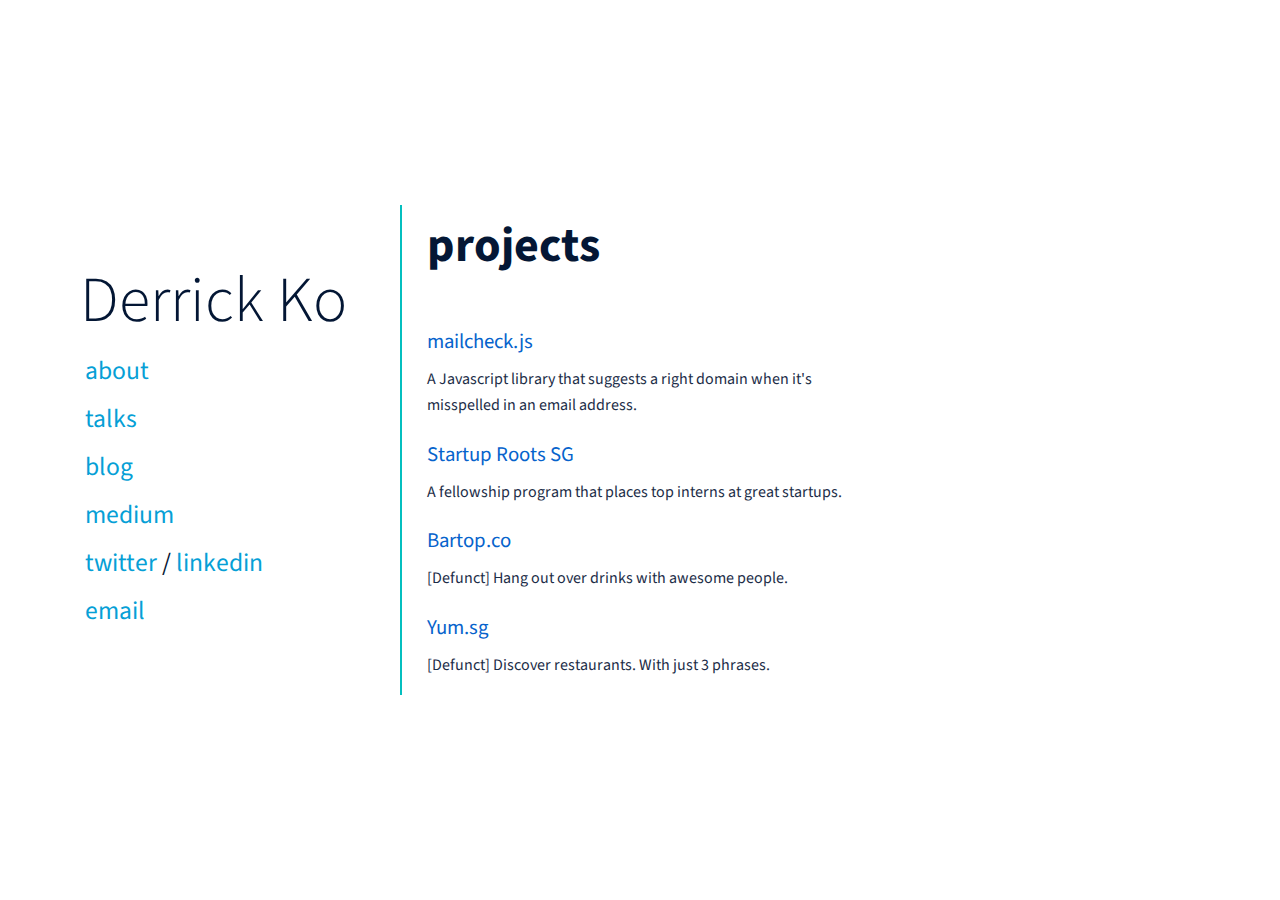
<file: projects.html>
<!doctype html>
<!-- paulirish.com/2008/conditional-stylesheets-vs-css-hacks-answer-neither/ -->
<!--[if lt IE 7]> <html class="no-js lt-ie9 lt-ie8 lt-ie7" lang="en"> <![endif]-->
<!--[if IE 7]>    <html class="no-js lt-ie9 lt-ie8" lang="en"> <![endif]-->
<!--[if IE 8]>    <html class="no-js lt-ie9" lang="en"> <![endif]-->
<!-- Consider adding a manifest.appcache: h5bp.com/d/Offline -->
<!--[if gt IE 8]><!--> <html class="no-js" lang="en"> <!--<![endif]-->
<head>
  <meta charset="utf-8">

  <!-- Use the .htaccess and remove these lines to avoid edge case issues.
       More info: h5bp.com/i/378 -->
  <meta http-equiv="X-UA-Compatible" content="IE=edge,chrome=1">

  <title>Derrick Ko |   Projects
</title>
  <meta name="description" content="Derrick Ko - Founder of Spin">

  <!-- Mobile viewport optimized: h5bp.com/viewport -->
  <meta name="viewport" content="width=device-width">

  <!-- Place favicon.ico and apple-touch-icon.png in the root directory: mathiasbynens.be/notes/touch-icons -->

  <link rel="stylesheet" href="css/style.css">

  <!-- More ideas for your <head> here: h5bp.com/d/head-Tips -->

  <!-- All JavaScript at the bottom, except this Modernizr build.
       Modernizr enables HTML5 elements & feature detects for optimal performance.
       Create your own custom Modernizr build: www.modernizr.com/download/ -->
  <script src="javascript/libs/modernizr-2.5.3.min.js"></script>
  <link href='http://fonts.googleapis.com/css?family=Source+Sans+Pro:300,400,600' rel='stylesheet' type='text/css'>
</head>
<body>
  <div role="main">
    <div class="left">
      <article id="splash">
        <section>
          <h1>Derrick Ko</h1>
          <ul id="menu">
            <li><a href="/">about</a></li>
            <li><a href="/talks.html">talks</a></li>
            <li><a href="https://blog.derrickko.com">blog</a></li>
            <li><a href="https://medium.com/@derrickko">medium</a></li>
            <li><a target="_blank" href="https://twitter.com/derrickko">twitter</a> / <a target="_blank" href="http://linkedin.com/in/derrickk">linkedin</a></li>
            <li><a href="mailto:hello@derrickko.com?subject=Hello%21">email</a>
          </ul>
        </section>
      </article>
    </div>
    <div class="right">
      <article id="content-body">
        <section>
          <div id="content" style="display:none">
            
<h2>projects</h2>

<ul class="bare">
  <li>
    <h4><a target="_blank" href="https://github.com/Kicksend/mailcheck">mailcheck.js</a></h4>
    <p>A Javascript library that suggests a right domain when it's misspelled in an email address.</p>
  </li>
  <li>
    <h4>
      <a target="_blank" href="http://sg.startuproots.org">Startup</a>
      <a target="_blank" href="http://www.motochan.com/category/startup-roots/">Roots</a>
      <a target="_blank" href="http://e27.sg/2011/03/03/students-need-more-startup-exposure-says-startup-roots-sg-founder/">SG</a>
    </h4>
    <p>A fellowship program that places top interns at great startups.</p>
  </li>
  <li>
    <h4><a target="_blank" href="http://bartop.co">Bartop.co</a></h4>
    <p>[Defunct] Hang out over drinks with awesome people.</p>
  </li>
  <li>
    <h4><a target="_blank" href="http://yum.sg">Yum.sg</a></h4>
    <p>[Defunct] Discover restaurants. With just 3 phrases.</p>
  </li>
</ul>

          </div>
        </section>
      </article>
    </div>
  </div>

  <!-- JavaScript at the bottom for fast page loading -->

  <!-- Grab Google CDN's jQuery, with a protocol relative URL; fall back to local if offline -->
  <script src="//ajax.googleapis.com/ajax/libs/jquery/1.8.0/jquery.min.js"></script>
  <script>window.jQuery || document.write('<script src="javascript/libs/jquery-1.8.0.min.js"><\/script>')</script>

  <!-- scripts concatenated and minified via build script -->
  <script src="javascript/plugins.js"></script>
  <script src="javascript/script.js"></script>
  <!-- end scripts -->

  <!-- Asynchronous Google Analytics snippet. Change UA-XXXXX-X to be your site's ID.
       mathiasbynens.be/notes/async-analytics-snippet -->
  <script>
    var _gaq=[['_setAccount','UA-34344779-1'],['_trackPageview']];
    (function(d,t){var g=d.createElement(t),s=d.getElementsByTagName(t)[0];
    g.src=('https:'==location.protocol?'//ssl':'//www')+'.google-analytics.com/ga.js';
    s.parentNode.insertBefore(g,s)}(document,'script'));
  </script>
</body>
</html>
</file>
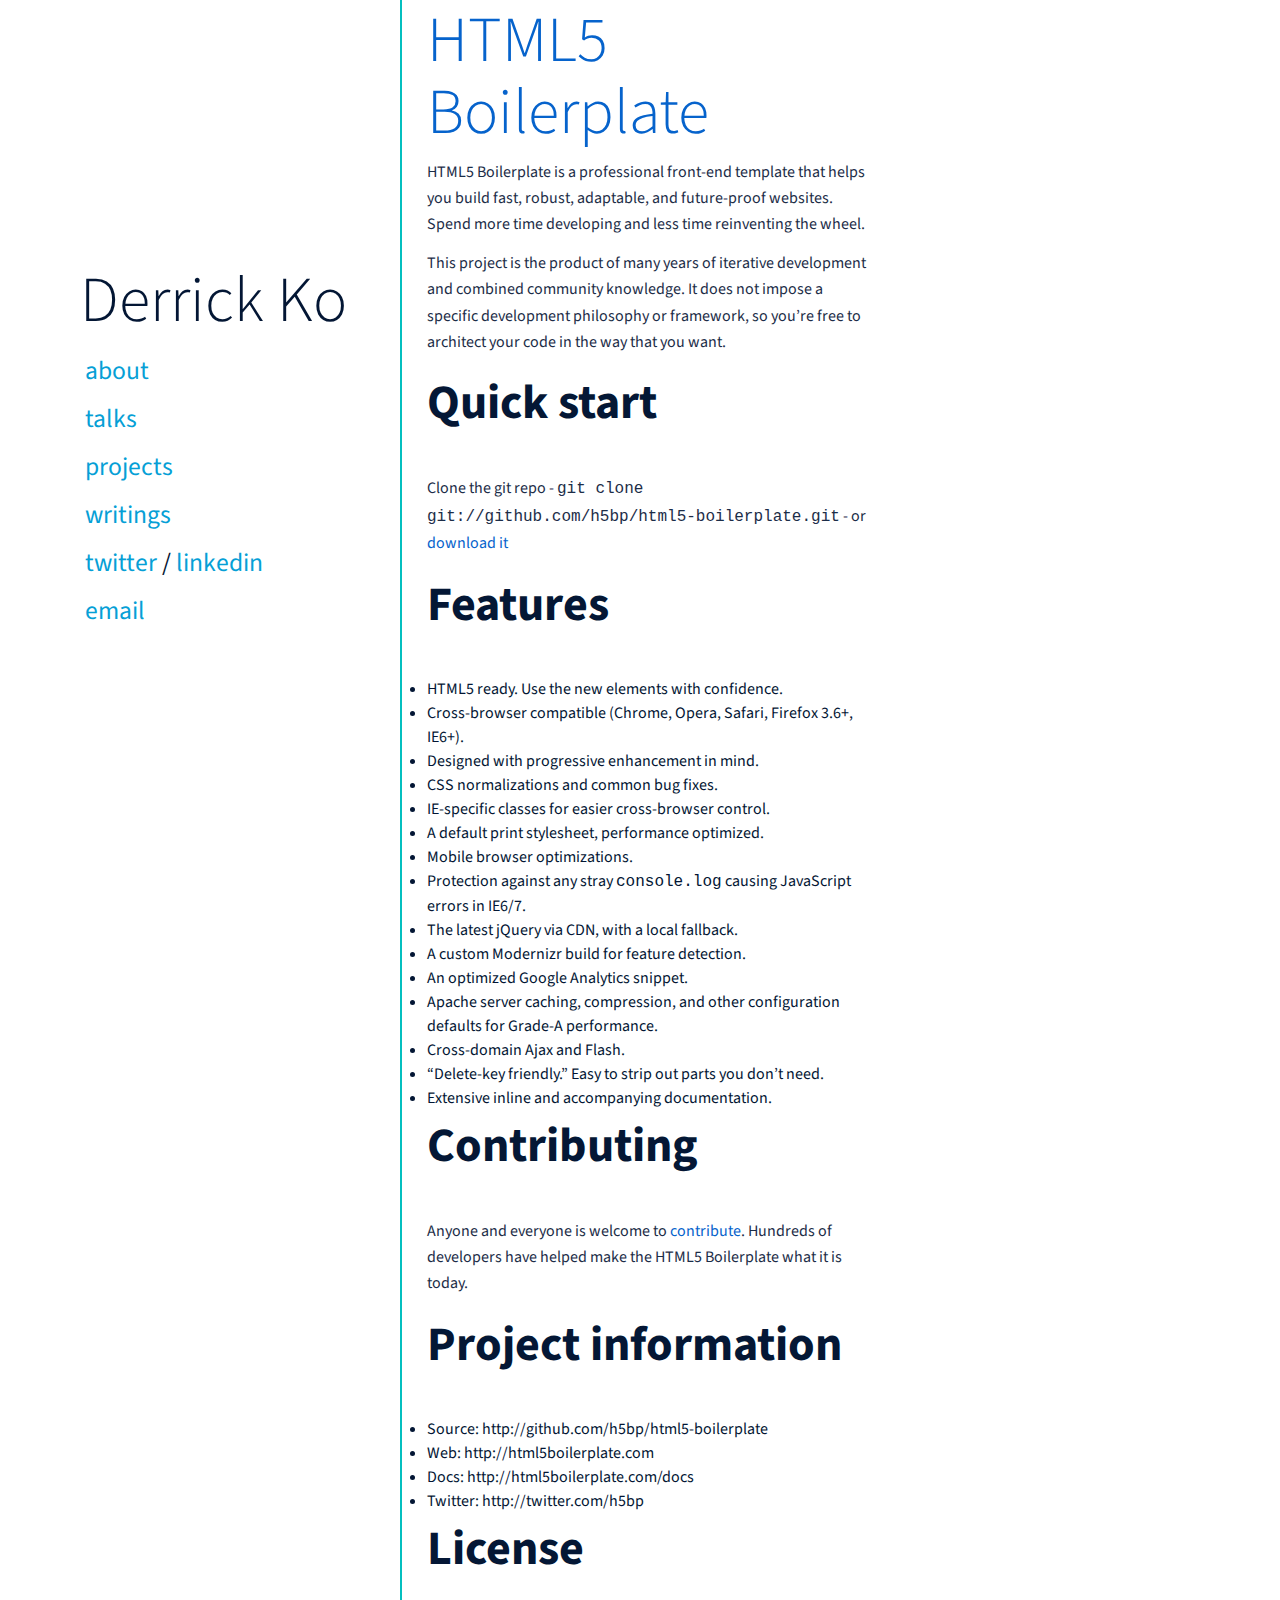
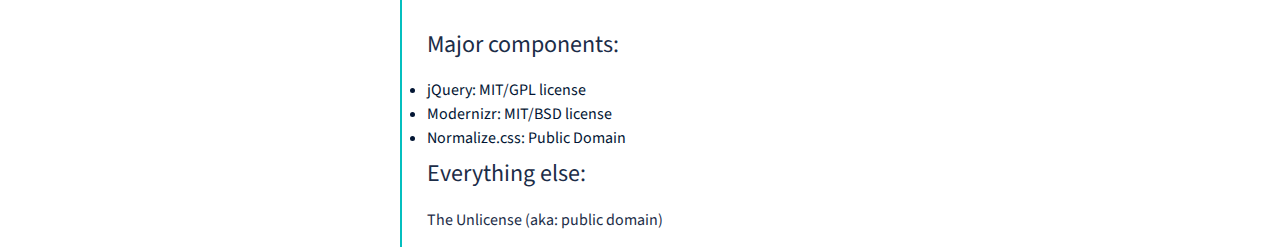
<file: README.html>
<!doctype html>
<!-- paulirish.com/2008/conditional-stylesheets-vs-css-hacks-answer-neither/ -->
<!--[if lt IE 7]> <html class="no-js lt-ie9 lt-ie8 lt-ie7" lang="en"> <![endif]-->
<!--[if IE 7]>    <html class="no-js lt-ie9 lt-ie8" lang="en"> <![endif]-->
<!--[if IE 8]>    <html class="no-js lt-ie9" lang="en"> <![endif]-->
<!-- Consider adding a manifest.appcache: h5bp.com/d/Offline -->
<!--[if gt IE 8]><!--> <html class="no-js" lang="en"> <!--<![endif]-->
<head>
  <meta charset="utf-8">

  <!-- Use the .htaccess and remove these lines to avoid edge case issues.
       More info: h5bp.com/i/378 -->
  <meta http-equiv="X-UA-Compatible" content="IE=edge,chrome=1">

  <title>Derrick Ko | </title>
  <meta name="description" content="Derrick Ko - Product Manager. Engineer. Previously a founder.">

  <!-- Mobile viewport optimized: h5bp.com/viewport -->
  <meta name="viewport" content="width=device-width">

  <!-- Place favicon.ico and apple-touch-icon.png in the root directory: mathiasbynens.be/notes/touch-icons -->

  <link rel="stylesheet" href="css/style.css">

  <!-- More ideas for your <head> here: h5bp.com/d/head-Tips -->

  <!-- All JavaScript at the bottom, except this Modernizr build.
       Modernizr enables HTML5 elements & feature detects for optimal performance.
       Create your own custom Modernizr build: www.modernizr.com/download/ -->
  <script src="js/libs/modernizr-2.5.3.min.js"></script>
  <link href='http://fonts.googleapis.com/css?family=Source+Sans+Pro:300,400,600' rel='stylesheet' type='text/css'>
</head>
<body>
  <!-- Prompt IE 6 users to install Chrome Frame. Remove this if you support IE 6.
       chromium.org/developers/how-tos/chrome-frame-getting-started -->
  <!--[if lt IE 7]><p class=chromeframe>Your browser is <em>ancient!</em> <a href="http://browsehappy.com/">Upgrade to a different browser</a> or <a href="http://www.google.com/chromeframe/?redirect=true">install Google Chrome Frame</a> to experience this site.</p><![endif]-->
  <div role="main">
    <div class="left">
      <article id="splash">
        <section>
          <h1>Derrick Ko</h1>
          <ul id="menu">
            <li><a href="/">about</a></li>
            <li><a href="/talks.html">talks</a></li>
            <li><a href="/projects.html">projects</a></li>
            <li><a href="http://blog.derrickko.com">writings</a></li>
            <li><a target="_blank" href="http://twitter.com/derrickko">twitter</a> / <a target="_blank" href="http://linkedin.com/in/derrickk">linkedin</a></li>
            <li><a href="mailto:hello@derrickko.com?subject=Hello%21">email</a>
          </ul>
        </section>
      </article>
    </div>
    <div class="right">
      <article id="content-body">
        <section>
          <div id="content" style="display:none">
            <h1 id='html5_boilerplate'><a href='http://html5boilerplate.com'>HTML5 Boilerplate</a></h1>

<p>HTML5 Boilerplate is a professional front-end template that helps you build fast, robust, adaptable, and future-proof websites. Spend more time developing and less time reinventing the wheel.</p>

<p>This project is the product of many years of iterative development and combined community knowledge. It does not impose a specific development philosophy or framework, so you&#8217;re free to architect your code in the way that you want.</p>

<h2 id='quick_start'>Quick start</h2>

<p>Clone the git repo - <code>git clone git://github.com/h5bp/html5-boilerplate.git</code> - or <a href='https://github.com/h5bp/html5-boilerplate/zipball/master'>download it</a></p>

<h2 id='features'>Features</h2>

<ul>
<li>HTML5 ready. Use the new elements with confidence.</li>

<li>Cross-browser compatible (Chrome, Opera, Safari, Firefox 3.6+, IE6+).</li>

<li>Designed with progressive enhancement in mind.</li>

<li>CSS normalizations and common bug fixes.</li>

<li>IE-specific classes for easier cross-browser control.</li>

<li>A default print stylesheet, performance optimized.</li>

<li>Mobile browser optimizations.</li>

<li>Protection against any stray <code>console.log</code> causing JavaScript errors in IE6/7.</li>

<li>The latest jQuery via CDN, with a local fallback.</li>

<li>A custom Modernizr build for feature detection.</li>

<li>An optimized Google Analytics snippet.</li>

<li>Apache server caching, compression, and other configuration defaults for Grade-A performance.</li>

<li>Cross-domain Ajax and Flash.</li>

<li>&#8220;Delete-key friendly.&#8221; Easy to strip out parts you don&#8217;t need.</li>

<li>Extensive inline and accompanying documentation.</li>
</ul>

<h2 id='contributing'>Contributing</h2>

<p>Anyone and everyone is welcome to <a href='https://github.com/h5bp/html5-boilerplate/wiki/contribute'>contribute</a>. Hundreds of developers have helped make the HTML5 Boilerplate what it is today.</p>

<h2 id='project_information'>Project information</h2>

<ul>
<li>Source: http://github.com/h5bp/html5-boilerplate</li>

<li>Web: http://html5boilerplate.com</li>

<li>Docs: http://html5boilerplate.com/docs</li>

<li>Twitter: http://twitter.com/h5bp</li>
</ul>

<h2 id='license'>License</h2>

<h3 id='major_components'>Major components:</h3>

<ul>
<li>jQuery: MIT/GPL license</li>

<li>Modernizr: MIT/BSD license</li>

<li>Normalize.css: Public Domain</li>
</ul>

<h3 id='everything_else'>Everything else:</h3>

<p>The Unlicense (aka: public domain)</p>
          </div>
        </section>
      </article>
    </div>
  </div>

  <!-- JavaScript at the bottom for fast page loading -->

  <!-- Grab Google CDN's jQuery, with a protocol relative URL; fall back to local if offline -->
  <script src="//ajax.googleapis.com/ajax/libs/jquery/1.8.0/jquery.min.js"></script>
  <script>window.jQuery || document.write('<script src="js/libs/jquery-1.8.0.min.js"><\/script>')</script>

  <!-- scripts concatenated and minified via build script -->
  <script src="js/plugins.js"></script>
  <script src="js/script.js"></script>
  <!-- end scripts -->

  <!-- Asynchronous Google Analytics snippet. Change UA-XXXXX-X to be your site's ID.
       mathiasbynens.be/notes/async-analytics-snippet -->
  <script>
    var _gaq=[['_setAccount','UA-34344779-1'],['_trackPageview']];
    (function(d,t){var g=d.createElement(t),s=d.getElementsByTagName(t)[0];
    g.src=('https:'==location.protocol?'//ssl':'//www')+'.google-analytics.com/ga.js';
    s.parentNode.insertBefore(g,s)}(document,'script'));
  </script>
</body>
</html>
</file>
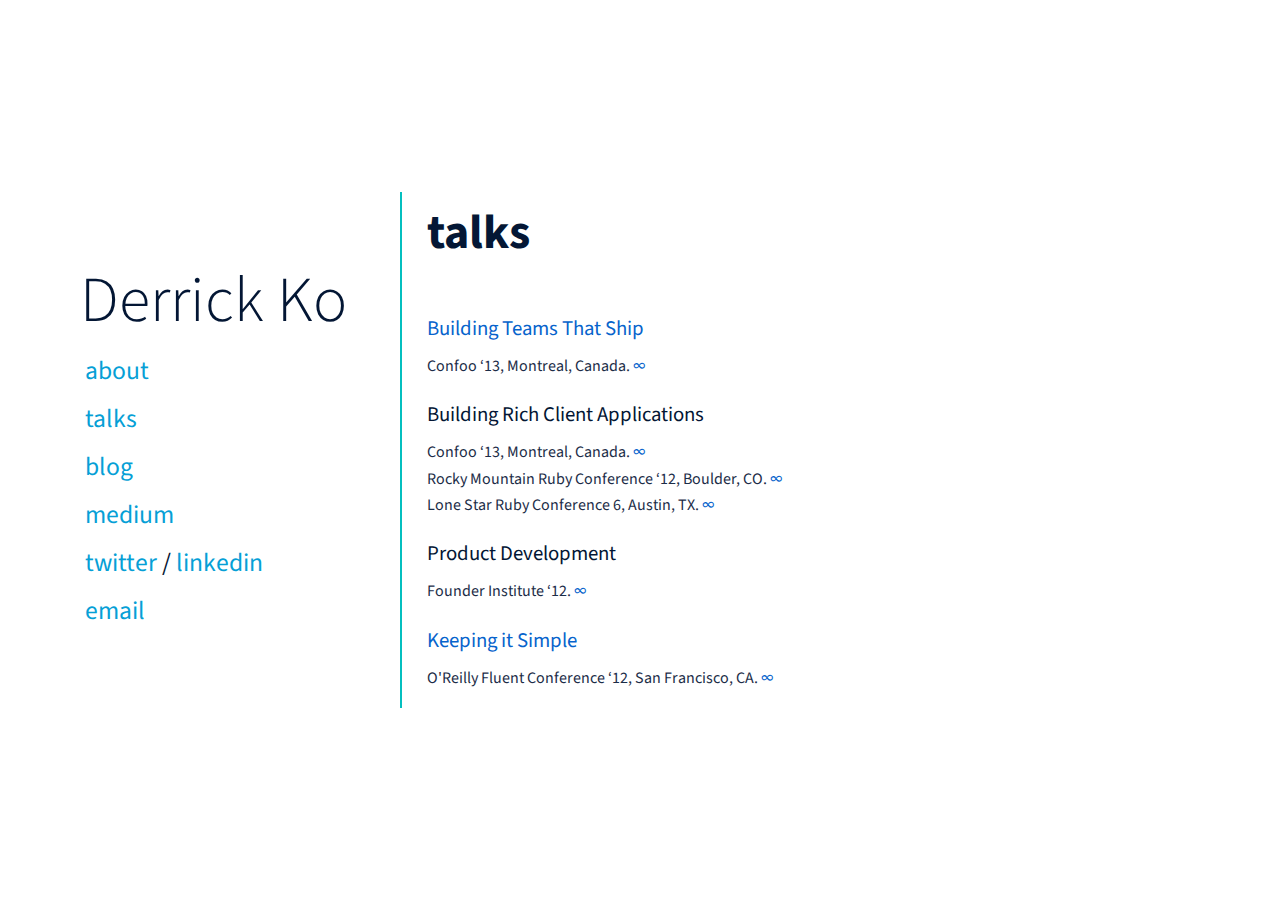
<file: talks.html>
<!doctype html>
<!-- paulirish.com/2008/conditional-stylesheets-vs-css-hacks-answer-neither/ -->
<!--[if lt IE 7]> <html class="no-js lt-ie9 lt-ie8 lt-ie7" lang="en"> <![endif]-->
<!--[if IE 7]>    <html class="no-js lt-ie9 lt-ie8" lang="en"> <![endif]-->
<!--[if IE 8]>    <html class="no-js lt-ie9" lang="en"> <![endif]-->
<!-- Consider adding a manifest.appcache: h5bp.com/d/Offline -->
<!--[if gt IE 8]><!--> <html class="no-js" lang="en"> <!--<![endif]-->
<head>
  <meta charset="utf-8">

  <!-- Use the .htaccess and remove these lines to avoid edge case issues.
       More info: h5bp.com/i/378 -->
  <meta http-equiv="X-UA-Compatible" content="IE=edge,chrome=1">

  <title>Derrick Ko |   Talks
</title>
  <meta name="description" content="Derrick Ko - Founder of Spin">

  <!-- Mobile viewport optimized: h5bp.com/viewport -->
  <meta name="viewport" content="width=device-width">

  <!-- Place favicon.ico and apple-touch-icon.png in the root directory: mathiasbynens.be/notes/touch-icons -->

  <link rel="stylesheet" href="css/style.css">

  <!-- More ideas for your <head> here: h5bp.com/d/head-Tips -->

  <!-- All JavaScript at the bottom, except this Modernizr build.
       Modernizr enables HTML5 elements & feature detects for optimal performance.
       Create your own custom Modernizr build: www.modernizr.com/download/ -->
  <script src="javascript/libs/modernizr-2.5.3.min.js"></script>
  <link href='http://fonts.googleapis.com/css?family=Source+Sans+Pro:300,400,600' rel='stylesheet' type='text/css'>
</head>
<body>
  <div role="main">
    <div class="left">
      <article id="splash">
        <section>
          <h1>Derrick Ko</h1>
          <ul id="menu">
            <li><a href="/">about</a></li>
            <li><a href="/talks.html">talks</a></li>
            <li><a href="https://blog.derrickko.com">blog</a></li>
            <li><a href="https://medium.com/@derrickko">medium</a></li>
            <li><a target="_blank" href="https://twitter.com/derrickko">twitter</a> / <a target="_blank" href="http://linkedin.com/in/derrickk">linkedin</a></li>
            <li><a href="mailto:hello@derrickko.com?subject=Hello%21">email</a>
          </ul>
        </section>
      </article>
    </div>
    <div class="right">
      <article id="content-body">
        <section>
          <div id="content" style="display:none">
            
<h2>talks</h2>

<ul class="bare">
  <li>
    <h4><a target="_blank" href="https://speakerdeck.com/dk/building-teams-that-ship">Building Teams That Ship</a></h4>
    <p>
      Confoo &lsquo;13, Montreal, Canada. <a class="a-link" target="_blank" href="http://confoo.ca/en">&infin;</a>
    </p>
  </li>
  <li>
    <h4>
      Building Rich Client Applications
    </h4>
    <p>
      Confoo &lsquo;13, Montreal, Canada. <a class="a-link" target="_blank" href="http://confoo.ca/en">&infin;</a>
      <br>
      Rocky Mountain Ruby Conference &lsquo;12, Boulder, CO. <a class="a-link" target="_blank" href="http://rockymtnruby.com/">&infin;</a>
      <br>
      Lone Star Ruby Conference 6, Austin, TX. <a class="a-link" target="_blank" href="http://lonestarrubyconf.com/">&infin;</a>
    </p>
  </li>
  <li>
    <h4>
      Product Development
    </h4>
    <p>Founder Institute &lsquo;12. <a class="a-link" target="_blank" href="http://fi.co">&infin;</a></p>
  </li>
  <li>
    <h4><a target="_blank" href="https://speakerdeck.com/dk/keeping-it-simple">Keeping it Simple</a></h4>
    <p>
      O'Reilly Fluent Conference &lsquo;12, San Francisco, CA. <a target="_blank" class="a-link" href="http://fluentconf.com/fluent2012">&infin;</a>
    </p>
  </li>
</ul>

          </div>
        </section>
      </article>
    </div>
  </div>

  <!-- JavaScript at the bottom for fast page loading -->

  <!-- Grab Google CDN's jQuery, with a protocol relative URL; fall back to local if offline -->
  <script src="//ajax.googleapis.com/ajax/libs/jquery/1.8.0/jquery.min.js"></script>
  <script>window.jQuery || document.write('<script src="javascript/libs/jquery-1.8.0.min.js"><\/script>')</script>

  <!-- scripts concatenated and minified via build script -->
  <script src="javascript/plugins.js"></script>
  <script src="javascript/script.js"></script>
  <!-- end scripts -->

  <!-- Asynchronous Google Analytics snippet. Change UA-XXXXX-X to be your site's ID.
       mathiasbynens.be/notes/async-analytics-snippet -->
  <script>
    var _gaq=[['_setAccount','UA-34344779-1'],['_trackPageview']];
    (function(d,t){var g=d.createElement(t),s=d.getElementsByTagName(t)[0];
    g.src=('https:'==location.protocol?'//ssl':'//www')+'.google-analytics.com/ga.js';
    s.parentNode.insertBefore(g,s)}(document,'script'));
  </script>
</body>
</html>
</file>
<file: css/style.css>
/*! normalize.css v2.0.1 | MIT License | git.io/normalize */

/* ==========================================================================
   HTML5 display definitions
   ========================================================================== */

/*
 * Corrects `block` display not defined in IE 8/9.
 */


article,
aside,
details,
figcaption,
figure,
footer,
header,
hgroup,
nav,
section,
summary {
    display: block;
}

/*
 * Corrects `inline-block` display not defined in IE 8/9.
 */

audio,
canvas,
video {
    display: inline-block;
}

/*
 * Prevents modern browsers from displaying `audio` without controls.
 * Remove excess height in iOS 5 devices.
 */

audio:not([controls]) {
    display: none;
    height: 0;
}

/*
 * Addresses styling for `hidden` attribute not present in IE 8/9.
 */

[hidden] {
    display: none;
}

/* ==========================================================================
   Base
   ========================================================================== */

/*
 * 1. Sets default font family to sans-serif.
 * 2. Prevents iOS text size adjust after orientation change, without disabling
 *    user zoom.
 */

html {
    font-family: sans-serif; /* 1 */
    -webkit-text-size-adjust: 100%; /* 2 */
    -ms-text-size-adjust: 100%; /* 2 */
}

/*
 * Removes default margin.
 */

body {
    margin: 0;
}

* {
  margin: 0;
  padding: 0;
}

/* ==========================================================================
   Links
   ========================================================================== */

/*
 * Addresses `outline` inconsistency between Chrome and other browsers.
 */

a:focus {
    outline: thin dotted;
}

/*
 * Improves readability when focused and also mouse hovered in all browsers.
 */

a:active,
a:hover {
    outline: 0;
}

/* ==========================================================================
   Typography
   ========================================================================== */

/*
 * Addresses `h1` font sizes within `section` and `article` in Firefox 4+,
 * Safari 5, and Chrome.
 */

h1 {
    font-size: 2em;
}

/*
 * Addresses styling not present in IE 8/9, Safari 5, and Chrome.
 */

abbr[title] {
    border-bottom: 1px dotted;
}

/*
 * Addresses style set to `bolder` in Firefox 4+, Safari 5, and Chrome.
 */

b,
strong {
    font-weight: bold;
}

/*
 * Addresses styling not present in Safari 5 and Chrome.
 */

dfn {
    font-style: italic;
}

/*
 * Addresses styling not present in IE 8/9.
 */

mark {
    background: #ff0;
    color: #000;
}


/*
 * Corrects font family set oddly in Safari 5 and Chrome.
 */

code,
kbd,
pre,
samp {
    font-family: monospace, serif;
    font-size: 1em;
}

/*
 * Improves readability of pre-formatted text in all browsers.
 */

pre {
    white-space: pre;
    white-space: pre-wrap;
    word-wrap: break-word;
}

/*
 * Sets consistent quote types.
 */

q {
    quotes: "\201C" "\201D" "\2018" "\2019";
}

/*
 * Addresses inconsistent and variable font size in all browsers.
 */

small {
    font-size: 80%;
}

/*
 * Prevents `sub` and `sup` affecting `line-height` in all browsers.
 */

sub,
sup {
    font-size: 75%;
    line-height: 0;
    position: relative;
    vertical-align: baseline;
}

sup {
    top: -0.5em;
}

sub {
    bottom: -0.25em;
}

/* ==========================================================================
   Embedded content
   ========================================================================== */

/*
 * Removes border when inside `a` element in IE 8/9.
 */

img {
    border: 0;
}

/*
 * Corrects overflow displayed oddly in IE 9.
 */

svg:not(:root) {
    overflow: hidden;
}

/* ==========================================================================
   Figures
   ========================================================================== */

/*
 * Addresses margin not present in IE 8/9 and Safari 5.
 */

figure {
    margin: 0;
}

/* ==========================================================================
   Forms
   ========================================================================== */

/*
 * Define consistent border, margin, and padding.
 */

fieldset {
    border: 1px solid #c0c0c0;
    margin: 0 2px;
    padding: 0.35em 0.625em 0.75em;
}

/*
 * 1. Corrects color not being inherited in IE 8/9.
 * 2. Remove padding so people aren't caught out if they zero out fieldsets.
 */

legend {
    border: 0; /* 1 */
    padding: 0; /* 2 */
}

/*
 * 1. Corrects font family not being inherited in all browsers.
 * 2. Corrects font size not being inherited in all browsers.
 * 3. Addresses margins set differently in Firefox 4+, Safari 5, and Chrome
 */

button,
input,
select,
textarea {
    font-family: inherit; /* 1 */
    font-size: 100%; /* 2 */
    margin: 0; /* 3 */
}

/*
 * Addresses Firefox 4+ setting `line-height` on `input` using `!important` in
 * the UA stylesheet.
 */

button,
input {
    line-height: normal;
}

/*
 * 1. Avoid the WebKit bug in Android 4.0.* where (2) destroys native `audio`
 *    and `video` controls.
 * 2. Corrects inability to style clickable `input` types in iOS.
 * 3. Improves usability and consistency of cursor style between image-type
 *    `input` and others.
 */

button,
html input[type="button"], /* 1 */
input[type="reset"],
input[type="submit"] {
    -webkit-appearance: button; /* 2 */
    cursor: pointer; /* 3 */
}

/*
 * Re-set default cursor for disabled elements.
 */

button[disabled],
input[disabled] {
    cursor: default;
}

/*
 * 1. Addresses box sizing set to `content-box` in IE 8/9.
 * 2. Removes excess padding in IE 8/9.
 */

input[type="checkbox"],
input[type="radio"] {
    box-sizing: border-box; /* 1 */
    padding: 0; /* 2 */
}

/*
 * 1. Addresses `appearance` set to `searchfield` in Safari 5 and Chrome.
 * 2. Addresses `box-sizing` set to `border-box` in Safari 5 and Chrome
 *    (include `-moz` to future-proof).
 */

input[type="search"] {
    -webkit-appearance: textfield; /* 1 */
    -moz-box-sizing: content-box;
    -webkit-box-sizing: content-box; /* 2 */
    box-sizing: content-box;
}

/*
 * Removes inner padding and search cancel button in Safari 5 and Chrome
 * on OS X.
 */

input[type="search"]::-webkit-search-cancel-button,
input[type="search"]::-webkit-search-decoration {
    -webkit-appearance: none;
}

/*
 * Removes inner padding and border in Firefox 4+.
 */

button::-moz-focus-inner,
input::-moz-focus-inner {
    border: 0;
    padding: 0;
}

/*
 * 1. Removes default vertical scrollbar in IE 8/9.
 * 2. Improves readability and alignment in all browsers.
 */

textarea {
    overflow: auto; /* 1 */
    vertical-align: top; /* 2 */
}

/* ==========================================================================
   Tables
   ========================================================================== */

/*
 * Remove most spacing between table cells.
 */

table {
    border-collapse: collapse;
    border-spacing: 0;
}
/* line 106, /Users/derrick/.rvm/gems/ruby-2.2.1@derrickko.com/gems/compass-core-1.0.3/stylesheets/compass/typography/_vertical_rhythm.scss */
html {
  font-size: 100%;
  line-height: 1.5em; }

/* line 6, /Users/derrick/workspace/derrickko.com/source/css/style.css.scss */
* {
  -moz-box-sizing: border-box;
  -webkit-box-sizing: border-box;
  box-sizing: border-box; }
  /* line 8, /Users/derrick/workspace/derrickko.com/source/css/style.css.scss */
  * ::selection {
    background: #c4fefe; }
  /* line 11, /Users/derrick/workspace/derrickko.com/source/css/style.css.scss */
  * ::-moz-selection {
    background: #c4fefe; }

/* line 18, /Users/derrick/workspace/derrickko.com/source/css/style.css.scss */
html {
  color: #031634;
  height: 100%; }

/* line 23, /Users/derrick/workspace/derrickko.com/source/css/style.css.scss */
body {
  height: 100%;
  font-family: 'Source Sans Pro', sans-serif; }

/* line 28, /Users/derrick/workspace/derrickko.com/source/css/style.css.scss */
div[role=main] {
  height: 100%; }

/* line 32, /Users/derrick/workspace/derrickko.com/source/css/style.css.scss */
.left {
  float: left;
  height: 100%;
  width: 50%;
  max-width: 400px; }
  @media screen and (max-width: 600px) {
    /* line 32, /Users/derrick/workspace/derrickko.com/source/css/style.css.scss */
    .left {
      height: auto;
      padding-left: 10px;
      width: 100%; } }

/* line 44, /Users/derrick/workspace/derrickko.com/source/css/style.css.scss */
.right {
  float: left;
  width: 50%;
  max-width: 480px;
  height: 100%; }
  @media screen and (max-width: 600px) {
    /* line 44, /Users/derrick/workspace/derrickko.com/source/css/style.css.scss */
    .right {
      height: auto;
      width: 100%; } }

/* line 55, /Users/derrick/workspace/derrickko.com/source/css/style.css.scss */
h1 {
  font-size: 4em;
  line-height: 1.125em;
  margin-bottom: 0.15em;
  font-weight: 300; }

/* line 61, /Users/derrick/workspace/derrickko.com/source/css/style.css.scss */
h2 {
  font-size: 3em;
  line-height: 1.5em; }

/* line 65, /Users/derrick/workspace/derrickko.com/source/css/style.css.scss */
h3 {
  font-size: 1.5em;
  line-height: 2em;
  margin-bottom: 0.375em;
  font-weight: 400;
  color: #1c2d48; }

/* line 72, /Users/derrick/workspace/derrickko.com/source/css/style.css.scss */
h4 {
  font-size: 1.3em;
  line-height: 2.30769em;
  font-weight: 400; }

/* line 77, /Users/derrick/workspace/derrickko.com/source/css/style.css.scss */
p {
  margin-bottom: 0.75em;
  font-size: 1em;
  line-height: 1.65em;
  color: #1c2d48; }
  /* line 82, /Users/derrick/workspace/derrickko.com/source/css/style.css.scss */
  p em {
    font-weight: 600;
    font-style: normal; }

/* line 88, /Users/derrick/workspace/derrickko.com/source/css/style.css.scss */
#menu {
  list-style-type: none;
  padding-left: 5px; }
  /* line 91, /Users/derrick/workspace/derrickko.com/source/css/style.css.scss */
  #menu li {
    font-size: 1.6em;
    line-height: 1.875em; }
  /* line 95, /Users/derrick/workspace/derrickko.com/source/css/style.css.scss */
  #menu a {
    color: #069FD6; }
    /* line 97, /Users/derrick/workspace/derrickko.com/source/css/style.css.scss */
    #menu a:hover {
      color: #0663CC; }
  @media screen and (max-width: 600px) {
    /* line 88, /Users/derrick/workspace/derrickko.com/source/css/style.css.scss */
    #menu {
      margin: 0;
      padding: 0;
      border: 0;
      overflow: hidden;
      *zoom: 1; }
      /* line 62, /Users/derrick/.rvm/gems/ruby-2.2.1@derrickko.com/gems/compass-core-1.0.3/stylesheets/compass/typography/lists/_horizontal-list.scss */
      #menu li {
        list-style-image: none;
        list-style-type: none;
        margin-left: 0;
        white-space: nowrap;
        float: left;
        padding-left: 8px;
        padding-right: 8px; }
        /* line 49, /Users/derrick/.rvm/gems/ruby-2.2.1@derrickko.com/gems/compass-core-1.0.3/stylesheets/compass/typography/lists/_horizontal-list.scss */
        #menu li:first-child {
          padding-left: 0; }
        /* line 50, /Users/derrick/.rvm/gems/ruby-2.2.1@derrickko.com/gems/compass-core-1.0.3/stylesheets/compass/typography/lists/_horizontal-list.scss */
        #menu li:last-child {
          padding-right: 0; }
        /* line 52, /Users/derrick/.rvm/gems/ruby-2.2.1@derrickko.com/gems/compass-core-1.0.3/stylesheets/compass/typography/lists/_horizontal-list.scss */
        #menu li.last {
          padding-right: 0; }
      /* line 104, /Users/derrick/workspace/derrickko.com/source/css/style.css.scss */
      #menu li {
        font-size: 1.3em;
        line-height: 2.30769em; } }

/* line 110, /Users/derrick/workspace/derrickko.com/source/css/style.css.scss */
#splash {
  display: table;
  height: 100%;
  padding-left: 80px; }
  /* line 115, /Users/derrick/workspace/derrickko.com/source/css/style.css.scss */
  #splash section {
    display: table-cell;
    vertical-align: middle; }
  @media screen and (max-width: 600px) {
    /* line 110, /Users/derrick/workspace/derrickko.com/source/css/style.css.scss */
    #splash {
      padding-left: 10px; } }

/* line 125, /Users/derrick/workspace/derrickko.com/source/css/style.css.scss */
#content-body {
  display: table;
  height: 100%; }
  /* line 129, /Users/derrick/workspace/derrickko.com/source/css/style.css.scss */
  #content-body section {
    display: table-cell;
    vertical-align: middle; }
  @media screen and (max-width: 600px) {
    /* line 125, /Users/derrick/workspace/derrickko.com/source/css/style.css.scss */
    #content-body {
      height: auto; } }

/* line 139, /Users/derrick/workspace/derrickko.com/source/css/style.css.scss */
#content {
  border-left: 2px solid #04BFBF;
  padding-left: 25px;
  padding-bottom: 5px;
  padding-top: 5px;
  padding-right: 5px;
  min-height: 460px; }
  /* line 146, /Users/derrick/workspace/derrickko.com/source/css/style.css.scss */
  #content h2 {
    margin-bottom: 0.75em; }

/* line 151, /Users/derrick/workspace/derrickko.com/source/css/style.css.scss */
a {
  text-decoration: none;
  color: #0663CC;
  -moz-transition: color 0.3s ease-in-out;
  -o-transition: color 0.3s ease-in-out;
  -webkit-transition: color 0.3s ease-in-out;
  transition: color 0.3s ease-in-out; }
  /* line 155, /Users/derrick/workspace/derrickko.com/source/css/style.css.scss */
  a:hover {
    color: #069FD6;
    text-decoration: underline; }

/* line 161, /Users/derrick/workspace/derrickko.com/source/css/style.css.scss */
ul.bare {
  list-style-type: none; }

/* line 165, /Users/derrick/workspace/derrickko.com/source/css/style.css.scss */
.blog-original {
  border: 1px solid #069FD6;
  -moz-border-radius: 4px;
  -webkit-border-radius: 4px;
  border-radius: 4px;
  padding: 5px; }
</file>
